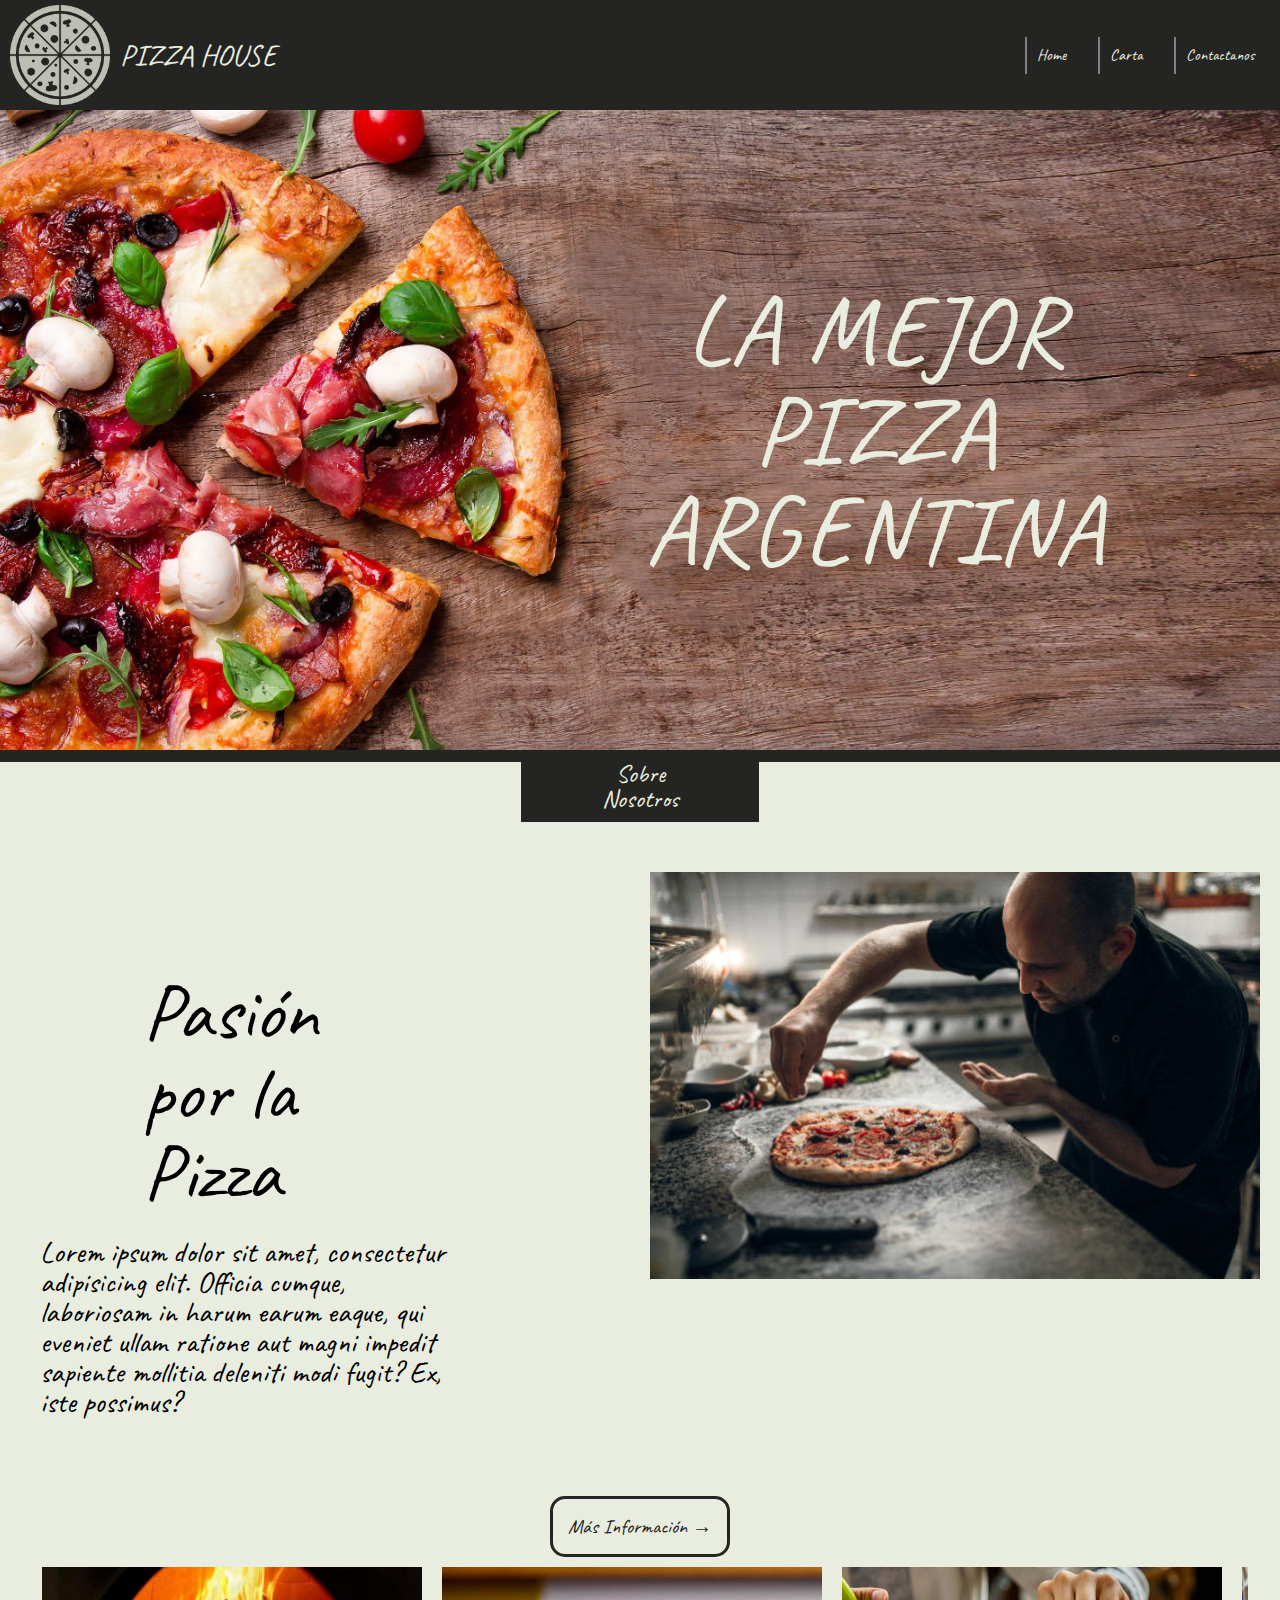
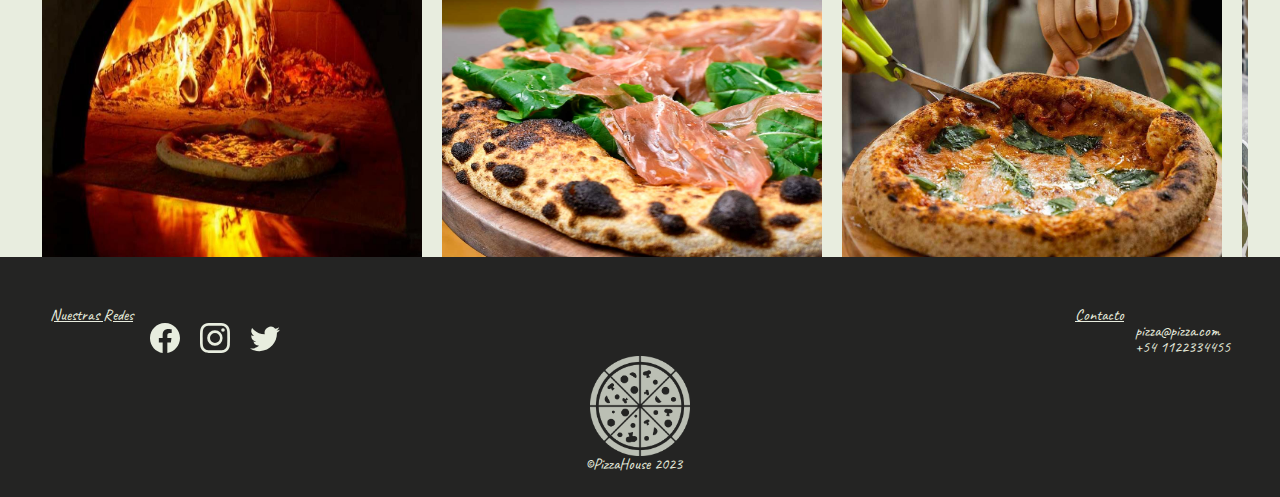
<file: index.html>
<!DOCTYPE html>
<html lang="en">
<head>
    <meta charset="UTF-8">
    <meta name="viewport" content="width=device-width, initial-scale=1.0">
    <title>Pizza House</title>
    <!-- css interno -->
    <link rel="shortcut icon" href="assets/imagenes/iconopizza.png" type="image/x-icon">
     <link rel="stylesheet" href="assets/css/reset.css">
     <link rel="stylesheet" href="assets/css/body.css">
     <link rel="stylesheet" href="assets/css/encabezado.css">
     <link rel="stylesheet" href="assets/css/pie-pagina.css">
      <!-- css google fonts -->
     <link rel="preconnect" href="https://fonts.googleapis.com">
        <link rel="preconnect" href="https://fonts.gstatic.com" crossorigin>
        <link href="https://fonts.googleapis.com/css2?family=Caveat:wght@700&display=swap" rel="stylesheet">
</head>
<body>
    <header class="encabezado__Principal">
        <div class="container">
            <div class="encabezado__logo">
                <img src="assets/imagenes/LogoPizzeriaB.png" alt="LogoPizzeria" class="encabezado__logo--icono">
                <h1 class="encabezado__logo--h1"><a href="index.html">PIZZA HOUSE</a></h1>
            </div>
            <nav class="navegacion">
                <ul class="encabezado__lista">
                    <li><a href="index.html" class="encabezado__lista-link"><hr> Home</a></li>
                    <li><a href="./pages/productos.html" class="encabezado__lista-link"><hr> Carta</a></li>
                    <li><a href="./pages/contacto.html" class="encabezado__lista-link"><hr> Contactanos</a></li>
                </ul>
            </nav>
    </header>
    <main>
        <section class="banner">
            <div class="banner__imagen">
                <h1 class="banner__imagen--h1">LA MEJOR <br/> PIZZA <br/> ARGENTINA</h1>
            </div>
        </section>
            <h1 class="sobre__nosotros-texto1"> - </h1>
            <h1 class="sobre__nosotros-texto2"> Sobre Nosotros </h1>
        <section class="sobre__nosotros">
            <div class="sobre__nosotros--interior">
                <section class="sobre__nosotros--interior-texto">
                <h1 class="sobre__nosotros--titulo">Pasión por la Pizza</h1>
                <p class="sobre__nosotros--texto">Lorem ipsum dolor sit amet, consectetur adipisicing elit. Officia cumque, laboriosam in harum earum eaque, qui eveniet ullam ratione aut magni impedit sapiente mollitia deleniti modi fugit? Ex, iste possimus?</p>
                </section>
                <img src="assets/imagenes/PizzaSobrenosotros.jpg" alt="" class="sobre__nosotros--imagen">
            </div>
            <div>
            <a href="./pages/sobreNosotros.html" class="sobre__nosotros--boton">Más Información &rarr;</a>
            </div>
        </section>
        <section class="slider">
            <div class="slider-contenedor">
                <div class="slide">
                    <img src="assets/imagenes/pizzabody1.jpg" alt="">
                </div>
                <div class="slide">
                    <img src="assets/imagenes/pizzabody2.jpg" alt="">
                </div>
                <div class="slide">
                    <img src="assets/imagenes/pizzabody3.jpg" alt="">
                </div>
                <div class="slide">
                    <img src="assets/imagenes/pizzabody4.jpg" alt="">
                </div>

                <div class="slide">
                    <img src="assets/imagenes/pizzabody1.jpg" alt="">
                </div>
                <div class="slide">
                    <img src="assets/imagenes/pizzabody2.jpg" alt="">
                </div>
                <div class="slide">
                    <img src="assets/imagenes/pizzabody3.jpg" alt="">
                </div>
                <div class="slide">
                    <img src="assets/imagenes/pizzabody4.jpg" alt="">
                </div>

                <div class="slide">
                    <img src="assets/imagenes/pizzabody1.jpg" alt="">
                </div>
                <div class="slide">
                    <img src="assets/imagenes/pizzabody2.jpg" alt="">
                </div>
                <div class="slide">
                    <img src="assets/imagenes/pizzabody3.jpg" alt="">
                </div>
                <div class="slide">
                    <img src="assets/imagenes/pizzabody4.jpg" alt="">
                </div>
            </div>
        </section>
    </main>

    <footer class="pie-pagina">
        <section class="pie-pagina--redes">
            <div>
            <h2 class="pie-pagina-titulo">Nuestras Redes</h2>
            <ul class="pie-pagina-lista">
                <li class="pie-pagina-lista--item">
                    <a href="#" class="pie-pagina-link">
                        <svg xmlns="http://www.w3.org/2000/svg" width="30" height="30" fill="currentColor" class="bi bi-facebook" viewBox="0 0 16 16">
                            <path d="M16 8.049c0-4.446-3.582-8.05-8-8.05C3.58 0-.002 3.603-.002 8.05c0 4.017 2.926 7.347 6.75 7.951v-5.625h-2.03V8.05H6.75V6.275c0-2.017 1.195-3.131 3.022-3.131.876 0 1.791.157 1.791.157v1.98h-1.009c-.993 0-1.303.621-1.303 1.258v1.51h2.218l-.354 2.326H9.25V16c3.824-.604 6.75-3.934 6.75-7.951z"/>
                          </svg>
                    </a>
                </li>
                <li class="pie-pagina-lista--item">
                    <a href="#" class="pie-pagina-link">
                        <svg xmlns="http://www.w3.org/2000/svg" width="30" height="30" fill="currentColor" class="bi bi-instagram" viewBox="0 0 16 16">
                            <path d="M8 0C5.829 0 5.556.01 4.703.048 3.85.088 3.269.222 2.76.42a3.917 3.917 0 0 0-1.417.923A3.927 3.927 0 0 0 .42 2.76C.222 3.268.087 3.85.048 4.7.01 5.555 0 5.827 0 8.001c0 2.172.01 2.444.048 3.297.04.852.174 1.433.372 1.942.205.526.478.972.923 1.417.444.445.89.719 1.416.923.51.198 1.09.333 1.942.372C5.555 15.99 5.827 16 8 16s2.444-.01 3.298-.048c.851-.04 1.434-.174 1.943-.372a3.916 3.916 0 0 0 1.416-.923c.445-.445.718-.891.923-1.417.197-.509.332-1.09.372-1.942C15.99 10.445 16 10.173 16 8s-.01-2.445-.048-3.299c-.04-.851-.175-1.433-.372-1.941a3.926 3.926 0 0 0-.923-1.417A3.911 3.911 0 0 0 13.24.42c-.51-.198-1.092-.333-1.943-.372C10.443.01 10.172 0 7.998 0h.003zm-.717 1.442h.718c2.136 0 2.389.007 3.232.046.78.035 1.204.166 1.486.275.373.145.64.319.92.599.28.28.453.546.598.92.11.281.24.705.275 1.485.039.843.047 1.096.047 3.231s-.008 2.389-.047 3.232c-.035.78-.166 1.203-.275 1.485a2.47 2.47 0 0 1-.599.919c-.28.28-.546.453-.92.598-.28.11-.704.24-1.485.276-.843.038-1.096.047-3.232.047s-2.39-.009-3.233-.047c-.78-.036-1.203-.166-1.485-.276a2.478 2.478 0 0 1-.92-.598 2.48 2.48 0 0 1-.6-.92c-.109-.281-.24-.705-.275-1.485-.038-.843-.046-1.096-.046-3.233 0-2.136.008-2.388.046-3.231.036-.78.166-1.204.276-1.486.145-.373.319-.64.599-.92.28-.28.546-.453.92-.598.282-.11.705-.24 1.485-.276.738-.034 1.024-.044 2.515-.045v.002zm4.988 1.328a.96.96 0 1 0 0 1.92.96.96 0 0 0 0-1.92zm-4.27 1.122a4.109 4.109 0 1 0 0 8.217 4.109 4.109 0 0 0 0-8.217zm0 1.441a2.667 2.667 0 1 1 0 5.334 2.667 2.667 0 0 1 0-5.334z"/>
                        </svg>
                    </a>
                </li>
                <li class="pie-pagina-lista--item">
                    <a href="#" class="pie-pagina-link">
                        <svg xmlns="http://www.w3.org/2000/svg" width="30" height="30" fill="currentColor" class="bi bi-twitter" viewBox="0 0 16 16">
                            <path d="M5.026 15c6.038 0 9.341-5.003 9.341-9.334 0-.14 0-.282-.006-.422A6.685 6.685 0 0 0 16 3.542a6.658 6.658 0 0 1-1.889.518 3.301 3.301 0 0 0 1.447-1.817 6.533 6.533 0 0 1-2.087.793A3.286 3.286 0 0 0 7.875 6.03a9.325 9.325 0 0 1-6.767-3.429 3.289 3.289 0 0 0 1.018 4.382A3.323 3.323 0 0 1 .64 6.575v.045a3.288 3.288 0 0 0 2.632 3.218 3.203 3.203 0 0 1-.865.115 3.23 3.23 0 0 1-.614-.057 3.283 3.283 0 0 0 3.067 2.277A6.588 6.588 0 0 1 .78 13.58a6.32 6.32 0 0 1-.78-.045A9.344 9.344 0 0 0 5.026 15z"/>
                        </svg>
                    </a>
                </li>
            </ul>   
            </div>
            <div>
            <h2 class="pie-pagina-titulo">Contacto</h2>
            <p class="pie-pagina-contacto">pizza@pizza.com</p>
            <p class="pie-pagina-contacto">+54 1122334455</p>
            </div>
        </section>
        <section class="pie-pagina--copy">
            <img src="assets/imagenes/LogoPizzeriaB.png" alt="logo footer" class="pie__logo--icono">
            <p class="pie__logo--p">&copyPizzaHouse 2023 </p>
        </section>
    </footer>
</body>
</html>
</file>
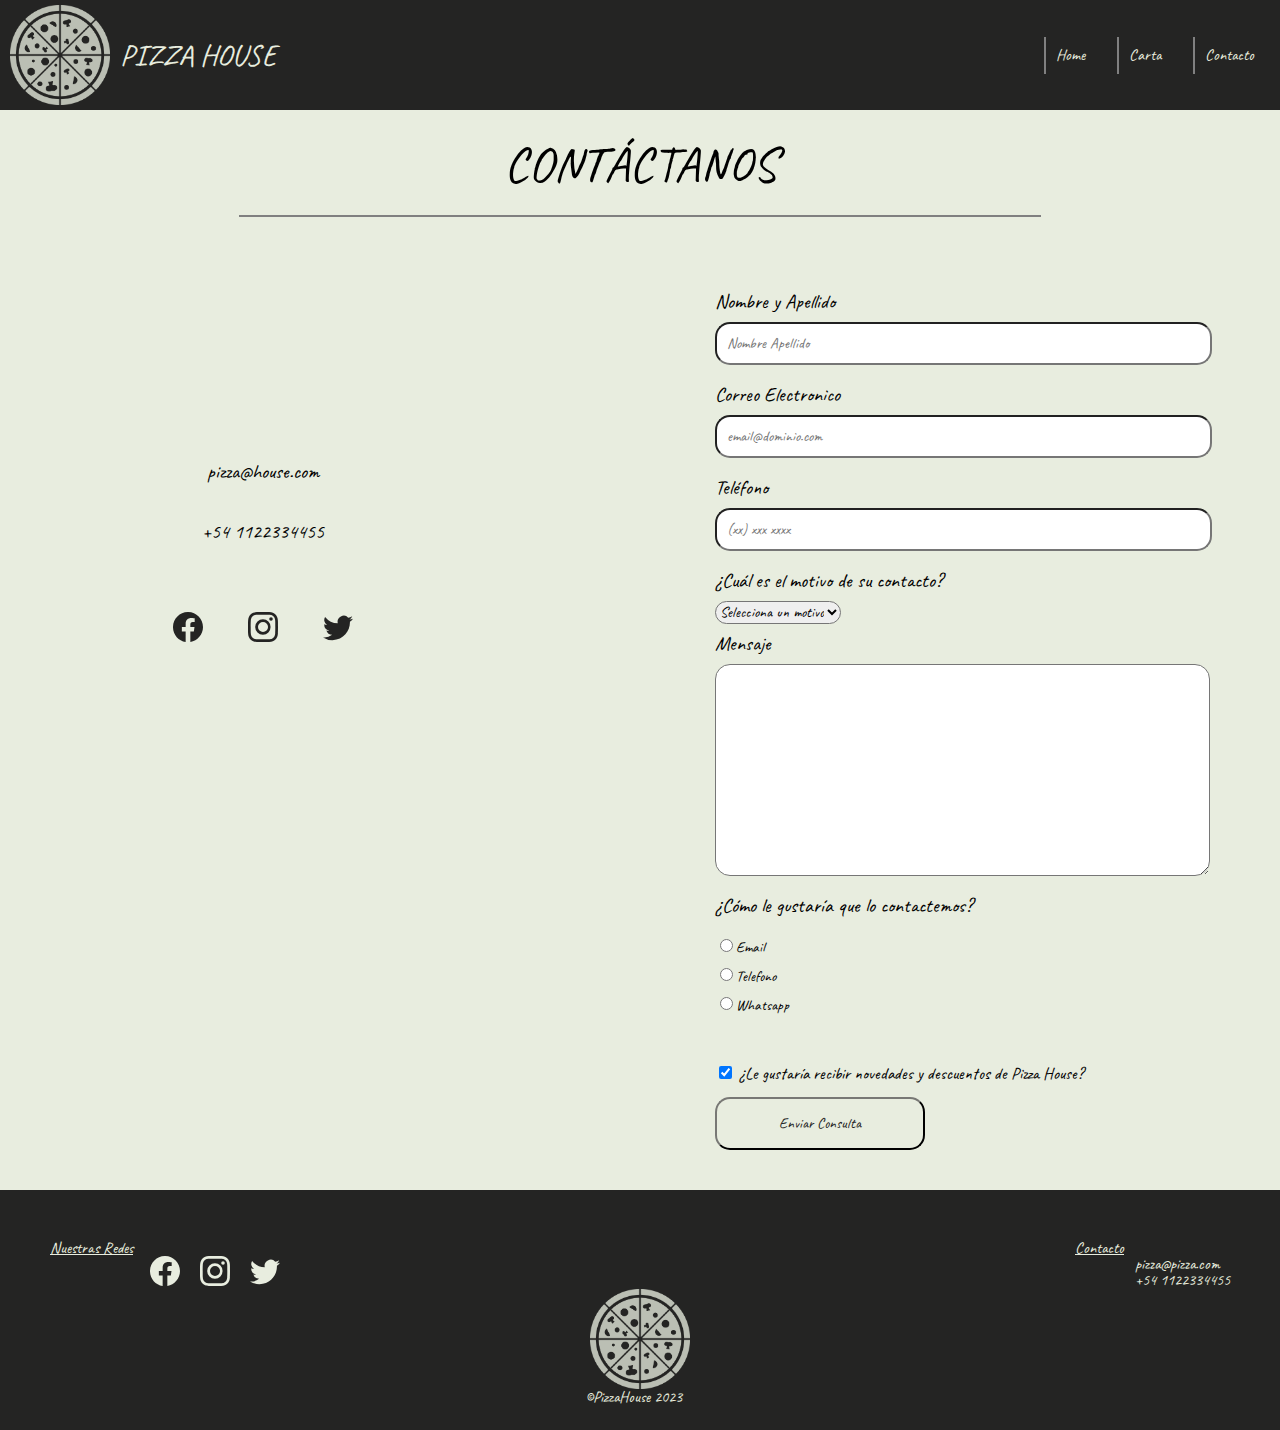
<file: pages/contacto.html>
<!DOCTYPE html>
<html lang="en">
<head>
    <meta charset="UTF-8">
    <meta name="viewport" content="width=device-width, initial-scale=1.0">
    <title>Contáctanos</title>
    <!-- css interno -->
    <link rel="shortcut icon" href="../assets/imagenes/iconopizza.png" type="image/x-icon">
    <link rel="stylesheet" href="../assets/css/reset.css">
    <link rel="stylesheet" href="../assets/css/body.css">
    <link rel="stylesheet" href="../assets/css/encabezado.css">
    <link rel="stylesheet" href="../assets/css/pie-pagina.css">
    <link rel="stylesheet" href="../assets/css/contacto.css">
     <!-- css google fonts -->
    <link rel="preconnect" href="https://fonts.googleapis.com">
    <link rel="preconnect" href="https://fonts.gstatic.com" crossorigin>
    <link href="https://fonts.googleapis.com/css2?family=Caveat:wght@700&display=swap" rel="stylesheet">
</head>
<body>
    <header class="encabezado__Principal">
        <div class="container">
            <div class="encabezado__logo">
                <img src="../assets/imagenes/LogoPizzeriaB.png" alt="LogoPizzeria" class="encabezado__logo--icono">
                <h1 class="encabezado__logo--h1"><a href="../index.html">PIZZA HOUSE</a></h1>
            </div>
            <nav class="navegacion">
                <ul class="encabezado__lista">
                    <li ><a href="../index.html" class="encabezado__lista-link"><hr>Home</a></li>
                    <li ><a href="productos.html" class="encabezado__lista-link"><hr>Carta</a></li>
                    <li ><a href="contacto.html" class="encabezado__lista-link"><hr>Contacto</a></li>
                </ul>
            </nav>
    </header>
    <main>
        <h1 class="contacto__titulo">CONTÁCTANOS<hr></h1>
        <section class="principal__contacto">
            <div class="contacto__info">
                <p class="contacto__info--item">pizza@house.com</p>
                <p class="contacto__info--item">+54 1122334455</p>
                <div class="contacto__info--item-redes">
                    <a href="#" class="contacto__info--link">
                        <svg xmlns="http://www.w3.org/2000/svg" width="30" height="30" fill="currentColor" class="bi bi-facebook" viewBox="0 0 16 16">
                        <path d="M16 8.049c0-4.446-3.582-8.05-8-8.05C3.58 0-.002 3.603-.002 8.05c0 4.017 2.926 7.347 6.75 7.951v-5.625h-2.03V8.05H6.75V6.275c0-2.017 1.195-3.131 3.022-3.131.876 0 1.791.157 1.791.157v1.98h-1.009c-.993 0-1.303.621-1.303 1.258v1.51h2.218l-.354 2.326H9.25V16c3.824-.604 6.75-3.934 6.75-7.951z"/>
                      </svg>
                    </a>
                    <a href="#" class="contacto__info--link">
                        <svg xmlns="http://www.w3.org/2000/svg" width="30" height="30" fill="currentColor" class="bi bi-instagram" viewBox="0 0 16 16">
                            <path d="M8 0C5.829 0 5.556.01 4.703.048 3.85.088 3.269.222 2.76.42a3.917 3.917 0 0 0-1.417.923A3.927 3.927 0 0 0 .42 2.76C.222 3.268.087 3.85.048 4.7.01 5.555 0 5.827 0 8.001c0 2.172.01 2.444.048 3.297.04.852.174 1.433.372 1.942.205.526.478.972.923 1.417.444.445.89.719 1.416.923.51.198 1.09.333 1.942.372C5.555 15.99 5.827 16 8 16s2.444-.01 3.298-.048c.851-.04 1.434-.174 1.943-.372a3.916 3.916 0 0 0 1.416-.923c.445-.445.718-.891.923-1.417.197-.509.332-1.09.372-1.942C15.99 10.445 16 10.173 16 8s-.01-2.445-.048-3.299c-.04-.851-.175-1.433-.372-1.941a3.926 3.926 0 0 0-.923-1.417A3.911 3.911 0 0 0 13.24.42c-.51-.198-1.092-.333-1.943-.372C10.443.01 10.172 0 7.998 0h.003zm-.717 1.442h.718c2.136 0 2.389.007 3.232.046.78.035 1.204.166 1.486.275.373.145.64.319.92.599.28.28.453.546.598.92.11.281.24.705.275 1.485.039.843.047 1.096.047 3.231s-.008 2.389-.047 3.232c-.035.78-.166 1.203-.275 1.485a2.47 2.47 0 0 1-.599.919c-.28.28-.546.453-.92.598-.28.11-.704.24-1.485.276-.843.038-1.096.047-3.232.047s-2.39-.009-3.233-.047c-.78-.036-1.203-.166-1.485-.276a2.478 2.478 0 0 1-.92-.598 2.48 2.48 0 0 1-.6-.92c-.109-.281-.24-.705-.275-1.485-.038-.843-.046-1.096-.046-3.233 0-2.136.008-2.388.046-3.231.036-.78.166-1.204.276-1.486.145-.373.319-.64.599-.92.28-.28.546-.453.92-.598.282-.11.705-.24 1.485-.276.738-.034 1.024-.044 2.515-.045v.002zm4.988 1.328a.96.96 0 1 0 0 1.92.96.96 0 0 0 0-1.92zm-4.27 1.122a4.109 4.109 0 1 0 0 8.217 4.109 4.109 0 0 0 0-8.217zm0 1.441a2.667 2.667 0 1 1 0 5.334 2.667 2.667 0 0 1 0-5.334z"/>
                        </svg>
                    </a>
                    <a href="#" class="contacto__info--link">
                        <svg xmlns="http://www.w3.org/2000/svg" width="30" height="30" fill="currentColor" class="bi bi-twitter" viewBox="0 0 16 16">
                            <path d="M5.026 15c6.038 0 9.341-5.003 9.341-9.334 0-.14 0-.282-.006-.422A6.685 6.685 0 0 0 16 3.542a6.658 6.658 0 0 1-1.889.518 3.301 3.301 0 0 0 1.447-1.817 6.533 6.533 0 0 1-2.087.793A3.286 3.286 0 0 0 7.875 6.03a9.325 9.325 0 0 1-6.767-3.429 3.289 3.289 0 0 0 1.018 4.382A3.323 3.323 0 0 1 .64 6.575v.045a3.288 3.288 0 0 0 2.632 3.218 3.203 3.203 0 0 1-.865.115 3.23 3.23 0 0 1-.614-.057 3.283 3.283 0 0 0 3.067 2.277A6.588 6.588 0 0 1 .78 13.58a6.32 6.32 0 0 1-.78-.045A9.344 9.344 0 0 0 5.026 15z"/>
                        </svg>
                    </a>
                </div>
            </div>
            <form class="contacto__form" >
                <label for="nombreApellido">Nombre y Apellido</label>
                <input type="text" id="nombreApellido" class="inputPadron" placeholder="Nombre Apellido" required>

                <label for="email">Correo Electronico</label>
                <input type="email" id="email" class="inputPadron"required placeholder="email@dominio.com">

                <label for="telefono">Teléfono</label>
                <input type="tel" id="telefono" class="inputPadron"required placeholder="(xx) xxx xxxx">

                <fieldset>
                    <legend>¿Cuál es el motivo de su contacto?</legend>
                    <select name="motivo"  >
                        <option disabled selected hidden>Selecciona un motivo</option>
                        <option name= 'motivo' value="atencion" required>Atención</option>
                        <option name= 'motivo' value="evento" required>Eventos</option>
                        <option name= 'motivo' value="reserva" required>Reservas</option>
                    </select>
                </fieldset>

                <label for="msj">Mensaje</label>
                <textarea name="mensaje" id="msj" cols="70" rows="10" class="inputPadron" ></textarea>
                
                <fieldset >
                    <legend>¿Cómo le gustaría que lo contactemos?</legend>
                        <label for="Mail" class="seleccion"><input name="contacto" type="radio" value="email" id="Mail"required>Email</label>              

                        <label for="Tel" class="seleccion"><input  name="contacto" type="radio" value="Telefono" id="Tel" required>Telefono</label>
                                
                        <label for="Wsp" class="seleccion"><input  name="contacto" type="radio" value="Whatsapp"id="Wsp"  required>Whatsapp</label>
                </fieldset>
                
                
                <label class="checkbox"><input type="checkbox" name="" id="" checked> ¿Le gustaría recibir novedades y descuentos de Pizza House?</label>

                <input type="submit" value="Enviar Consulta" id="enviar">            
            </form>
        </section>
    </main>
    <footer class="pie-pagina">
        <section class="pie-pagina--redes">
            <div>
            <h2 class="pie-pagina-titulo">Nuestras Redes</h2>
            <ul class="pie-pagina-lista">
                <li class="pie-pagina-lista--item">
                    <a href="#" class="pie-pagina-link">
                        <svg xmlns="http://www.w3.org/2000/svg" width="30" height="30" fill="currentColor" class="bi bi-facebook" viewBox="0 0 16 16">
                            <path d="M16 8.049c0-4.446-3.582-8.05-8-8.05C3.58 0-.002 3.603-.002 8.05c0 4.017 2.926 7.347 6.75 7.951v-5.625h-2.03V8.05H6.75V6.275c0-2.017 1.195-3.131 3.022-3.131.876 0 1.791.157 1.791.157v1.98h-1.009c-.993 0-1.303.621-1.303 1.258v1.51h2.218l-.354 2.326H9.25V16c3.824-.604 6.75-3.934 6.75-7.951z"/>
                          </svg>
                    </a>
                </li>
                <li class="pie-pagina-lista--item">
                    <a href="#" class="pie-pagina-link">
                        <svg xmlns="http://www.w3.org/2000/svg" width="30" height="30" fill="currentColor" class="bi bi-instagram" viewBox="0 0 16 16">
                            <path d="M8 0C5.829 0 5.556.01 4.703.048 3.85.088 3.269.222 2.76.42a3.917 3.917 0 0 0-1.417.923A3.927 3.927 0 0 0 .42 2.76C.222 3.268.087 3.85.048 4.7.01 5.555 0 5.827 0 8.001c0 2.172.01 2.444.048 3.297.04.852.174 1.433.372 1.942.205.526.478.972.923 1.417.444.445.89.719 1.416.923.51.198 1.09.333 1.942.372C5.555 15.99 5.827 16 8 16s2.444-.01 3.298-.048c.851-.04 1.434-.174 1.943-.372a3.916 3.916 0 0 0 1.416-.923c.445-.445.718-.891.923-1.417.197-.509.332-1.09.372-1.942C15.99 10.445 16 10.173 16 8s-.01-2.445-.048-3.299c-.04-.851-.175-1.433-.372-1.941a3.926 3.926 0 0 0-.923-1.417A3.911 3.911 0 0 0 13.24.42c-.51-.198-1.092-.333-1.943-.372C10.443.01 10.172 0 7.998 0h.003zm-.717 1.442h.718c2.136 0 2.389.007 3.232.046.78.035 1.204.166 1.486.275.373.145.64.319.92.599.28.28.453.546.598.92.11.281.24.705.275 1.485.039.843.047 1.096.047 3.231s-.008 2.389-.047 3.232c-.035.78-.166 1.203-.275 1.485a2.47 2.47 0 0 1-.599.919c-.28.28-.546.453-.92.598-.28.11-.704.24-1.485.276-.843.038-1.096.047-3.232.047s-2.39-.009-3.233-.047c-.78-.036-1.203-.166-1.485-.276a2.478 2.478 0 0 1-.92-.598 2.48 2.48 0 0 1-.6-.92c-.109-.281-.24-.705-.275-1.485-.038-.843-.046-1.096-.046-3.233 0-2.136.008-2.388.046-3.231.036-.78.166-1.204.276-1.486.145-.373.319-.64.599-.92.28-.28.546-.453.92-.598.282-.11.705-.24 1.485-.276.738-.034 1.024-.044 2.515-.045v.002zm4.988 1.328a.96.96 0 1 0 0 1.92.96.96 0 0 0 0-1.92zm-4.27 1.122a4.109 4.109 0 1 0 0 8.217 4.109 4.109 0 0 0 0-8.217zm0 1.441a2.667 2.667 0 1 1 0 5.334 2.667 2.667 0 0 1 0-5.334z"/>
                        </svg>
                    </a>
                </li>
                <li class="pie-pagina-lista--item">
                    <a href="#" class="pie-pagina-link">
                        <svg xmlns="http://www.w3.org/2000/svg" width="30" height="30" fill="currentColor" class="bi bi-twitter" viewBox="0 0 16 16">
                            <path d="M5.026 15c6.038 0 9.341-5.003 9.341-9.334 0-.14 0-.282-.006-.422A6.685 6.685 0 0 0 16 3.542a6.658 6.658 0 0 1-1.889.518 3.301 3.301 0 0 0 1.447-1.817 6.533 6.533 0 0 1-2.087.793A3.286 3.286 0 0 0 7.875 6.03a9.325 9.325 0 0 1-6.767-3.429 3.289 3.289 0 0 0 1.018 4.382A3.323 3.323 0 0 1 .64 6.575v.045a3.288 3.288 0 0 0 2.632 3.218 3.203 3.203 0 0 1-.865.115 3.23 3.23 0 0 1-.614-.057 3.283 3.283 0 0 0 3.067 2.277A6.588 6.588 0 0 1 .78 13.58a6.32 6.32 0 0 1-.78-.045A9.344 9.344 0 0 0 5.026 15z"/>
                        </svg>
                    </a>
                </li>
            </ul>   
            </div>
            <div>
            <h2 class="pie-pagina-titulo">Contacto</h2>
            <p class="pie-pagina-contacto">pizza@pizza.com</p>
            <p class="pie-pagina-contacto">+54 1122334455</p>
            </div>
        </section>
        <section class="pie-pagina--copy">
            <img src="../assets/imagenes/LogoPizzeriaB.png" alt="logo footer" class="pie__logo--icono">
            <p class="pie__logo--p">&copyPizzaHouse 2023</p>
        </section>
    </footer>
    
</body>
</html>
</file>
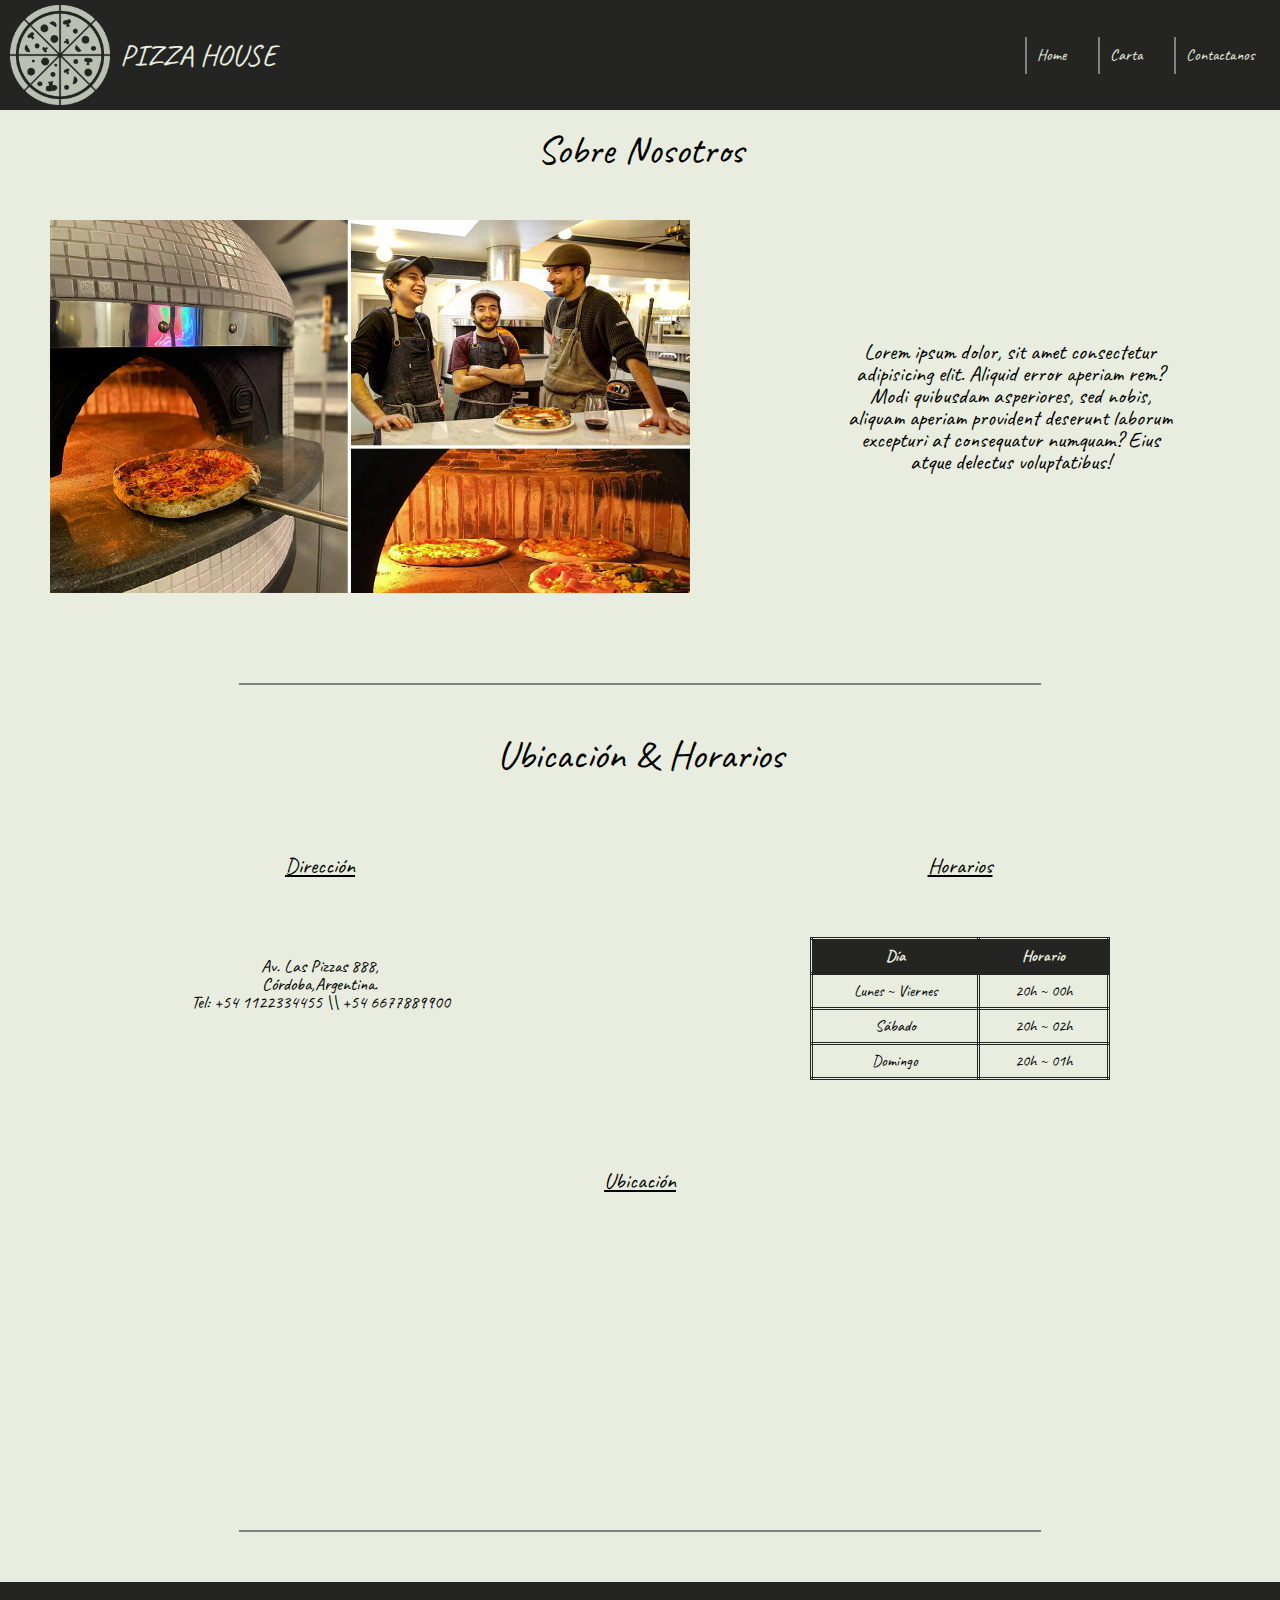
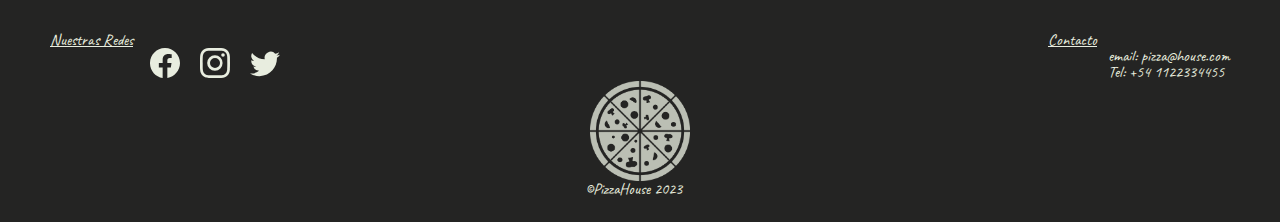
<file: pages/sobreNosotros.html>
<!DOCTYPE html>
<html lang="en">
<head>
    <meta charset="UTF-8">
    <meta name="viewport" content="width=device-width, initial-scale=1.0">
    <title>Sobre Nosotros</title>
    <!-- css interno -->
    <link rel="shortcut icon" href="../assets/imagenes/iconopizza.png" type="image/x-icon">
    <link rel="stylesheet" href="../assets/css/reset.css">
    <link rel="stylesheet" href="../assets/css/body.css">
    <link rel="stylesheet" href="../assets/css/encabezado.css">
    <link rel="stylesheet" href="../assets/css/pie-pagina.css">
    <link rel="stylesheet" href="../assets/css/sobreNosotros.css">
    <!-- css google fonts -->
    <link rel="preconnect" href="https://fonts.googleapis.com">
    <link rel="preconnect" href="https://fonts.gstatic.com" crossorigin>
    <link href="https://fonts.googleapis.com/css2?family=Caveat:wght@700&display=swap" rel="stylesheet">
</head>
<body>
    <header class="encabezado__Principal">
        <div class="container">
            <div class="encabezado__logo">
                <img src="../assets/imagenes/LogoPizzeriaB.png" alt="LogoPizzeria" class="encabezado__logo--icono">
                <h1 class="encabezado__logo--h1"><a href="../index.html">PIZZA HOUSE</a></h1>
            </div>
            <nav class="navegacion">
                <ul class="encabezado__lista">
                    <li ><a href="../index.html" class="encabezado__lista-link"><hr> Home</a></li>
                    <li ><a href="productos.html" class="encabezado__lista-link"><hr> Carta</a></li>
                    <li ><a href="contacto.html" class="encabezado__lista-link"><hr> Contactanos</a></li>
                </ul>
            </nav>
    </header>
    <main class="sn__principal">
        <h1 class="sn__titulo1">Sobre Nosotros</h1>
        <section class="sn__seccion1">
            <img src="../assets/imagenes/Pizzeros.jpg" alt="imagen" class="sn__seccion1-img">
            <p class="sn__seccion1-p">Lorem ipsum dolor, sit amet consectetur adipisicing elit. Aliquid error aperiam rem? Modi quibusdam asperiores, sed nobis, aliquam aperiam provident deserunt laborum excepturi at consequatur numquam? Eius atque delectus voluptatibus!</p>
        </section>
        <h1 class="sn__titulo2"><hr>Ubicación & Horarios</h1>
        <section class="sn__seccion2">
                <div class="sn__seccion2-dirhor">
                    <h1 class="sn__seccion2-titulo">Dirección</h1>
                    <p class="sn__seccion2-direccion-p">Av. Las Pizzas 888,<br/> Córdoba,Argentina. <br/> Tel: +54 1122334455 \\ +54 6677889900</p>
                </div>
                <div class="sn__seccion2-dirhor">
                    <h1 class="sn__seccion2-titulo">Horarios</h1>
                    <table>
                        <thead>
                            <tr>
                                <th>Día</th>
                                <th>Horario</th>
                            </tr>
                        </thead>
                        <tbody>
                            <tr>
                                <td>Lunes ~ Viernes</td>
                                <td>20h ~ 00h</td>
                            </tr>
                            <tr>
                                <td>Sábado</td>
                                <td>20h ~ 02h</td>
                            </tr>
                            <tr>
                                <td>Domingo</td>
                                <td>20h ~ 01h</td>
                            </tr>
                        </tbody>
                    </table>
                </div>
        </section>
        <h1 class="sn__seccion2-titulo">Ubicación</h1>
        <iframe class="sn__mapa" src="https://www.google.com/maps/embed?pb=!1m17!1m12!1m3!1d3404.8949114450493!2d-64.1939945465117!3d-31.41702133010845!2m3!1f0!2f0!3f0!3m2!1i1024!2i768!4f13.1!3m2!1m1!2zMzHCsDI1JzAxLjMiUyA2NMKwMTEnMjAuOSJX!5e0!3m2!1ses!2sar!4v1689559771538!5m2!1ses!2sar" width="600" height="250" style="border:0;" allowfullscreen="" loading="lazy" referrerpolicy="no-referrer-when-downgrade"></iframe>
        <hr>
    </main>
    <footer class="pie-pagina">
        <section class="pie-pagina--redes">
            <div>
            <h2 class="pie-pagina-titulo">Nuestras Redes</h2>
            <ul class="pie-pagina-lista">
                <li class="pie-pagina-lista--item">
                    <a href="#" class="pie-pagina-link">
                        <svg xmlns="http://www.w3.org/2000/svg" width="30" height="30" fill="currentColor" class="bi bi-facebook" viewBox="0 0 16 16">
                            <path d="M16 8.049c0-4.446-3.582-8.05-8-8.05C3.58 0-.002 3.603-.002 8.05c0 4.017 2.926 7.347 6.75 7.951v-5.625h-2.03V8.05H6.75V6.275c0-2.017 1.195-3.131 3.022-3.131.876 0 1.791.157 1.791.157v1.98h-1.009c-.993 0-1.303.621-1.303 1.258v1.51h2.218l-.354 2.326H9.25V16c3.824-.604 6.75-3.934 6.75-7.951z"/>
                          </svg>
                    </a>
                </li>
                <li class="pie-pagina-lista--item">
                    <a href="#" class="pie-pagina-link">
                        <svg xmlns="http://www.w3.org/2000/svg" width="30" height="30" fill="currentColor" class="bi bi-instagram" viewBox="0 0 16 16">
                            <path d="M8 0C5.829 0 5.556.01 4.703.048 3.85.088 3.269.222 2.76.42a3.917 3.917 0 0 0-1.417.923A3.927 3.927 0 0 0 .42 2.76C.222 3.268.087 3.85.048 4.7.01 5.555 0 5.827 0 8.001c0 2.172.01 2.444.048 3.297.04.852.174 1.433.372 1.942.205.526.478.972.923 1.417.444.445.89.719 1.416.923.51.198 1.09.333 1.942.372C5.555 15.99 5.827 16 8 16s2.444-.01 3.298-.048c.851-.04 1.434-.174 1.943-.372a3.916 3.916 0 0 0 1.416-.923c.445-.445.718-.891.923-1.417.197-.509.332-1.09.372-1.942C15.99 10.445 16 10.173 16 8s-.01-2.445-.048-3.299c-.04-.851-.175-1.433-.372-1.941a3.926 3.926 0 0 0-.923-1.417A3.911 3.911 0 0 0 13.24.42c-.51-.198-1.092-.333-1.943-.372C10.443.01 10.172 0 7.998 0h.003zm-.717 1.442h.718c2.136 0 2.389.007 3.232.046.78.035 1.204.166 1.486.275.373.145.64.319.92.599.28.28.453.546.598.92.11.281.24.705.275 1.485.039.843.047 1.096.047 3.231s-.008 2.389-.047 3.232c-.035.78-.166 1.203-.275 1.485a2.47 2.47 0 0 1-.599.919c-.28.28-.546.453-.92.598-.28.11-.704.24-1.485.276-.843.038-1.096.047-3.232.047s-2.39-.009-3.233-.047c-.78-.036-1.203-.166-1.485-.276a2.478 2.478 0 0 1-.92-.598 2.48 2.48 0 0 1-.6-.92c-.109-.281-.24-.705-.275-1.485-.038-.843-.046-1.096-.046-3.233 0-2.136.008-2.388.046-3.231.036-.78.166-1.204.276-1.486.145-.373.319-.64.599-.92.28-.28.546-.453.92-.598.282-.11.705-.24 1.485-.276.738-.034 1.024-.044 2.515-.045v.002zm4.988 1.328a.96.96 0 1 0 0 1.92.96.96 0 0 0 0-1.92zm-4.27 1.122a4.109 4.109 0 1 0 0 8.217 4.109 4.109 0 0 0 0-8.217zm0 1.441a2.667 2.667 0 1 1 0 5.334 2.667 2.667 0 0 1 0-5.334z"/>
                        </svg>
                    </a>
                </li>
                <li class="pie-pagina-lista--item">
                    <a href="#" class="pie-pagina-link">
                        <svg xmlns="http://www.w3.org/2000/svg" width="30" height="30" fill="currentColor" class="bi bi-twitter" viewBox="0 0 16 16">
                            <path d="M5.026 15c6.038 0 9.341-5.003 9.341-9.334 0-.14 0-.282-.006-.422A6.685 6.685 0 0 0 16 3.542a6.658 6.658 0 0 1-1.889.518 3.301 3.301 0 0 0 1.447-1.817 6.533 6.533 0 0 1-2.087.793A3.286 3.286 0 0 0 7.875 6.03a9.325 9.325 0 0 1-6.767-3.429 3.289 3.289 0 0 0 1.018 4.382A3.323 3.323 0 0 1 .64 6.575v.045a3.288 3.288 0 0 0 2.632 3.218 3.203 3.203 0 0 1-.865.115 3.23 3.23 0 0 1-.614-.057 3.283 3.283 0 0 0 3.067 2.277A6.588 6.588 0 0 1 .78 13.58a6.32 6.32 0 0 1-.78-.045A9.344 9.344 0 0 0 5.026 15z"/>
                        </svg>
                    </a>
                </li>
            </ul>   
            </div>
            <div>
            <h2 class="pie-pagina-titulo">Contacto</h2>
            <p class="pie-pagina-contacto">email: pizza@house.com</p>
            <p class="pie-pagina-contacto">Tel: +54 1122334455</p>
            </div>
        </section>
        <section class="pie-pagina--copy">
            <img src="../assets/imagenes/LogoPizzeriaB.png" alt="logo footer" class="pie__logo--icono">
            <p class="pie__logo--p">&copyPizzaHouse 2023 </p>
        </section>
    </footer>
    
</body>
</html>
</file>
<file: assets/css/body.css>
/* CSS GENERAL */
body{
    font-family: 'Caveat', cursive;
    background-color: #e8eddf;
}

a{
    text-decoration: none;
    color: #e8eddf;
}

hr{
    border: 1px solid;
    width: 800px;
}
/* MAIN HOME */
/* primer banner */
.banner{
    position: relative;
}
.banner__imagen{
    background: url(../imagenes/PizzaBanner.jpg) no-repeat center / cover fixed;
    height: 50vw;
    width: 100%;
    display: flex;
    justify-content: end;
    align-items: center;
}
.banner__imagen--h1{
    color: #e8eddf;
    font-size: 100px;
    padding-right: 150px;
    width: 40%;
    text-align: center;

} 
/* seccion sobre nosotros */

.sobre__nosotros-texto1{
    background-color: #242423;
    color: #242423;
    height: 12px;
}
.sobre__nosotros-texto2{
    font-size: 25px;
    width: 10%;
    margin: auto;
    text-align: center;
    background-color: #242423;
    color: #e8eddf ;
    padding: 0px 55px 10px;
}
.sobre__nosotros--interior{
    display: flex;
    justify-content: space-between;
    padding: 50px 20px 100px 40px;
}
.sobre__nosotros--interior-texto{
    display: flex;
    align-items: center;
    flex-direction: column;
    width: 700px;
    margin-right: 100px;
    margin-top: 100px;
}
.sobre__nosotros--titulo{
    font-size: 80px;
    /* margin-top: 15%; */
    margin-bottom: 6%;
    width: 50%;
}
.sobre__nosotros--texto{
    font-size: 30px;
    width: 100%;
}
.sobre__nosotros--imagen{
    width: 50%;
    height: 50%;
    margin-left: 100px;
}
.sobre__nosotros{
    display: flex;
    justify-content: center;
    flex-direction: column;
    align-items: center;
}

.sobre__nosotros--boton{
    text-decoration: none;
    font-size: 20px;
    color: #242423;
    background-color: #e8eddf;
    border: 3px solid #242423;
    padding: 15px 15px;
    border-radius: 15px;
    transition: 0.6s all;
    cursor: pointer;
}

.sobre__nosotros--boton:hover {
    color: #e8eddf;
    background-color: #242423;
    border-color: #242423;
}


/* Slider */

.slider{
    padding-top: 20px;
    width: 95vw;
    height: 300px;
    margin: auto;
    overflow: hidden;
}

.slider .slider-contenedor{
    display: flex;
    align-items: center;
    animation: scroll 20s linear infinite;
    -webkit-animation: scroll 20s linear infinite ;
    width: calc(400px * 12);

}

.slider .slide{
    width: 400px;
    margin: 10px 10px 10px 10px;
}

.slider .slide img{
    width: 100%;
    height: 300px;
}


@keyframes scroll {
    0%{
        -webkit-transform: translateX(0) ;
        transform:  translateX(0);
    }
    100%{
        -webkit-transform: translateX(calc(-400px *4));
        transform: translateX(calc(-400px *4));
    }
}
/* FIN MAIN HOME */
</file>
<file: assets/css/encabezado.css>
.encabezado__Principal .container{
    display: flex;
    align-items: center;
    justify-content: space-between;
    background-color: #242423  ;
    /* padding: 0px 5px 0px 0px; */
    width: 100%;
    height: 110px;
}

.encabezado__logo{
    display: flex;
    align-items: center;
    color: #e8eddf;

}
.encabezado__logo--icono{
    width: 100px;
    height: 100px;
    padding:0px 10px 0px 10px
}

.encabezado__logo--h1{
    font-size: 30px;
}
.encabezado__lista{
    display: flex;
    /* justify-content: space-around; no tiene espacio en el cual separarlos como en la etiqueta padre */
    /* padding-right: 15px; ya */
}

.encabezado__lista-link{
    display: flex;
    margin: 6px;
    padding-right: 20px;
    text-decoration: none;
    color: rgb(232, 237, 223);
    align-items: center;
}

.encabezado__lista-link hr{
    height: 35px;
    width: 0px;
    border: 0.01px solid;
    margin-right: 10px;
}
</file>
<file: assets/css/pie-pagina.css>
.pie-pagina{
    background-color: #242423  ;
    color:#e8eddf;
    flex-direction: column;
    align-items: center;
    /* padding-top: 40px; */
    /* position: fixed; */
    left: 0;
    bottom: 0;
    width: 100%;
    height: 240px;
}
.pie-pagina--redes{
    padding: 50px 50px 0px 50px;
    display: flex;
    justify-content: space-between;
    text-decoration: none;
}
.pie-pagina-link{
    text-decoration: none;
    color: #e8eddf;
    margin:10px;
}
.pie-pagina-lista{
    display: flex;
    padding-left: 90px;
}
.pie-pagina-contacto{
    padding-left: 60px;
}
.pie-pagina--copy{
    padding-top: 0px;
    display: flex;
    flex-direction: column;
    align-items: center;
}
.pie__logo--icono{
    width: 100px;
    height: 100px;
}
.pie__logo--p{
    width:110px;
}

.pie-pagina-titulo{
    text-decoration: underline;
}
</file>
<file: assets/css/contacto.css>
.contacto__titulo{
    text-align: center;
    padding-top: 30px;
    font-size: 50px;
}

form{
    margin: 40px 40px;
}
form label, form legend {
    display: block;
    font-size: 20px;
    margin: 10px 0 10px;
    
}
input, textarea, select{
    font-family: 'Caveat', cursive;
    border-radius: 15px;
    font-size: 15px;
}
.seleccion{
    font-size: 15px;
}
.inputPadron{
    display: block;
    margin: 0 0 20px;
    padding: 10px 10px;
    width: 90%;
}
.checkbox{
    margin: 40px 0 15px;
    font-size: 17px;
}
#enviar {
    width: 40% ;
    padding: 15px 3px;
    color: #242423;
    background-color: #e8eddf;
    border-color: #242423;
    border-radius: 15px;
    transition: 0.5s all;
    cursor: pointer;
}

#enviar:hover {
    background-color: #242423 ;
    color: #e8eddf ;
    /* transform: scale(1.1) rotate(1deg) ; */
}

.principal__contacto{
    display: flex;
    justify-content: space-between;
    /* align-items: center; */
}

.contacto__info{
    display: flex;
    margin: 200px 150px 0px 0px;
    width: 50%;
    flex-direction: column;
    align-items: center;
}

.contacto__info--item{
    font-size: 20px;
    margin: 20px;
}
.contacto__info--item-redes{
    font-size: 20px;
    margin: 50px 10px 0px 10px;
}
.contacto__info--link{
    text-decoration: none;
    color: #242423;
    margin: 20px;
}
.contacto__form{
    width: 50%;
}
</file>
<file: assets/css/sobreNosotros.css>
.sn__titulo1{
    font-size: 40px;
    text-align: center;
    margin-top: 20px;
    /* text-decoration: overline; */
}
.sn__titulo2{
    font-size: 40px;
    text-align: center;
    margin-top: 20px;
    /* text-decoration: overline; */
}
.sn__seccion1{
    display: flex;
    width: 100%;
}

.sn__seccion1-img{
    display: flex;
    align-items: center;
    width: 50%;
    margin: 50px;
}

.sn__seccion1-p{
    display: flex;
    align-items: center;
    padding: 100px ;
    text-align: center;
    font-size: 22px;

}

.sn__seccion2{
    display: flex;
    justify-content: space-around;
    width: 100%;
}

.sn__seccion2-dirhor{
    display: flex;
    flex-direction: column;
    align-items: center;
    padding: 80px 80px 30px 80px ;
    text-align: center;
    width: 50vw;
}

.sn__seccion2-direccion-p{
    font-size: 18px;
    padding: 80px;
}
.sn__seccion2-titulo{
    font-size: 22px;
    text-decoration: underline;
}


table{
    margin: 60px 60px;
    width: 300px;
}
thead{
    background: #242423 ;
    color: #e8eddf ;
    font-weight: bold;
}
td, th{
    border: 3px #242423 ;
    border-style: double;
    padding: 8px 15px;
}

.sn__principal{
    display: flex;
    flex-direction: column;
    align-items: center;
}

.sn__mapa{
    margin: 40px;
}

.sn__principal hr{
    margin-bottom: 50px;
}
</file>
